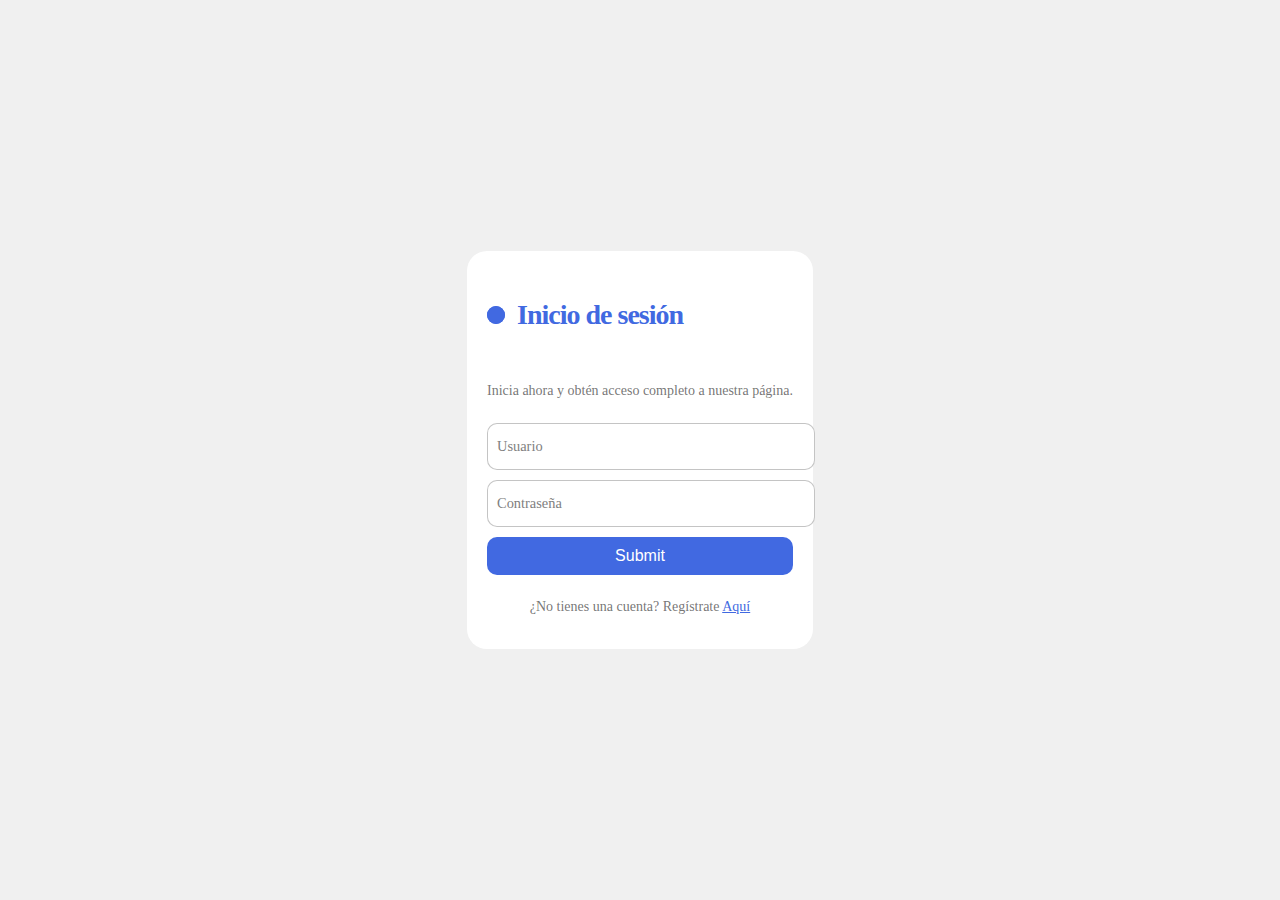
<file: pagina web/login.html>
<!-- login.html -->
<!DOCTYPE html>
<html lang="es">
<head>
    <meta charset="UTF-8">
    <meta name="viewport" content="width=device-width, initial-scale=1.0">
    <title>Login</title>
    <style>
        /* (Estilos previos, el mismo que el anterior login) */
        body {
            display: flex;
            justify-content: center;
            align-items: center;
            height: 100vh;
            margin: 0;
            background-color: #f0f0f0;
        }

        .container {
            display: flex;
            justify-content: center;
            align-items: center;
            width: 100%;
        }

        .form {
            display: flex;
            flex-direction: column;
            gap: 10px;
            max-width: 350px;
            background-color: #fff;
            padding: 20px;
            border-radius: 20px;
        }

        .title {
            font-size: 28px;
            color: royalblue;
            font-weight: 600;
            letter-spacing: -1px;
            position: relative;
            display: flex;
            align-items: center;
            padding-left: 30px;
        }

        .title::before,.title::after {
            position: absolute;
            content: "";
            height: 16px;
            width: 16px;
            border-radius: 50%;
            left: 0px;
            background-color: royalblue;
        }

        .title::before {
            width: 18px;
            height: 18px;
            background-color: royalblue;
        }

        .title::after {
            width: 18px;
            height: 18px;
            animation: pulse 1s linear infinite;
        }

        .message, .signin {
            color: rgba(88, 87, 87, 0.822);
            font-size: 14px;
        }

        .signin {
            text-align: center;
        }

        .signin a {
            color: royalblue;
        }

        .signin a:hover {
            text-decoration: underline royalblue;
        }

        .flex {
            display: flex;
            width: 100%;
            gap: 6px;
        }

        .form label {
            position: relative;
        }

        .form label .input {
            width: 100%;
            padding: 10px 10px 20px 10px;
            outline: 0;
            border: 1px solid rgba(105, 105, 105, 0.397);
            border-radius: 10px;
        }

        .form label .input + span {
            position: absolute;
            left: 10px;
            top: 15px;
            color: grey;
            font-size: 0.9em;
            cursor: text;
            transition: 0.3s ease;
        }

        .form label .input:placeholder-shown + span {
            top: 15px;
            font-size: 0.9em;
        }

        .form label .input:focus + span,.form label .input:valid + span {
            top: 30px;
            font-size: 0.7em;
            font-weight: 600;
        }

        .form label .input:valid + span {
            color: green;
        }

        .submit {
            border: none;
            outline: none;
            background-color: royalblue;
            padding: 10px;
            border-radius: 10px;
            color: #fff;
            font-size: 16px;
            transform: .3s ease;
        }

        .submit:hover {
            background-color: rgb(56, 90, 194);
        }

        @keyframes pulse {
            from {
                transform: scale(0.9);
                opacity: 1;
            }

            to {
                transform: scale(1.8);
                opacity: 0;
            }
        }
    </style>
</head>
<body>
    <div class="container">
        <form class="form" method="POST" onsubmit="return validateForm()">
            <p class="title">Inicio de sesión</p>
            <p class="message">Inicia ahora y obtén acceso completo a nuestra página.</p>
            <label>
                <input required="" placeholder="" type="text" class="input" name="username" id="username">
                <span>Usuario</span>
            </label>
                
            <label>
                <input required="" placeholder="" type="password" class="input" name="password" id="password">
                <span>Contraseña</span>
            </label>
            <button type="submit" class="submit">Submit</button>
            <p class="signin">¿No tienes una cuenta? Regístrate <a href="/register">Aquí</a></p>
        </form>
    </div>

    <script>
        function validateForm() {
            var username = document.getElementById("username").value;
            var password = document.getElementById("password").value;
            
            // Credenciales predeterminadas
            var validUser = "admin";
            var validPassword = "12345";

            if (username === validUser && password === validPassword) {
                alert("¡Inicio de sesión exitoso!");
                // Aquí puedes redirigir al usuario a otra página si es necesario
                window.location.href = "index.html";  // Redirigir a una página de bienvenida
                return false; // Evita el envío del formulario por defecto
            } else {
                alert("Usuario o contraseña incorrectos");
                return false; // Evita el envío del formulario
            }
        }
    </script>
</body>
</html>
</file>
